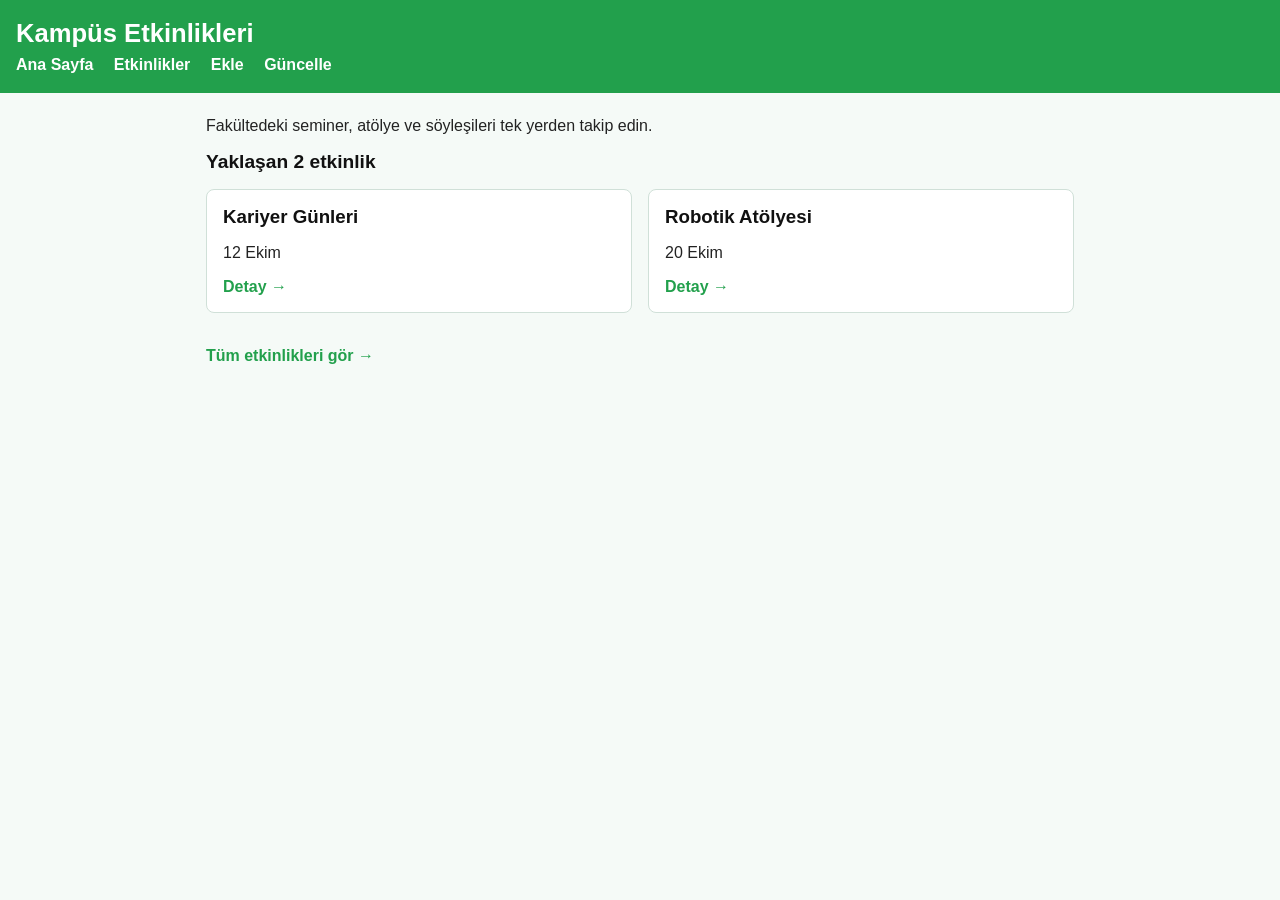
<file: index.html>
<!DOCTYPE html>
<html lang="tr">
<head>
  <meta charset="UTF-8">
  <meta name="viewport" content="width=device-width, initial-scale=1.0">
  <title>Kampüs Etkinlikleri - Ana Sayfa</title>
  <link rel="stylesheet" href="css/2416501003.css">
</head>
<body>
  <header>
    <h1>Kampüs Etkinlikleri</h1>
    <nav>
      <a href="index.html">Ana Sayfa</a>
      <a href="etkinlikler.html">Etkinlikler</a>
      <a href="etkinlik-ekle.html">Ekle</a>
      <a href="etkinlik-guncelle.html">Güncelle</a>
    </nav>
  </header>

  <main>
    <p>Fakültedeki seminer, atölye ve söyleşileri tek yerden takip edin.</p>
    <h2>Yaklaşan 2 etkinlik</h2>

    <section class="anasayfa-grid">
      <article class="kart">
        <h3>Kariyer Günleri</h3>
        <p>12 Ekim</p>
        <a href="etkinlik-detay.html">Detay →</a>
      </article>

      <article class="kart">
        <h3>Robotik Atölyesi</h3>
        <p>20 Ekim</p>
        <a href="etkinlik-detay.html">Detay →</a>
      </article>
    </section>

    <br>
    <a href="etkinlikler.html">Tüm etkinlikleri gör →</a>
  </main>
</body>
</html>
</file>
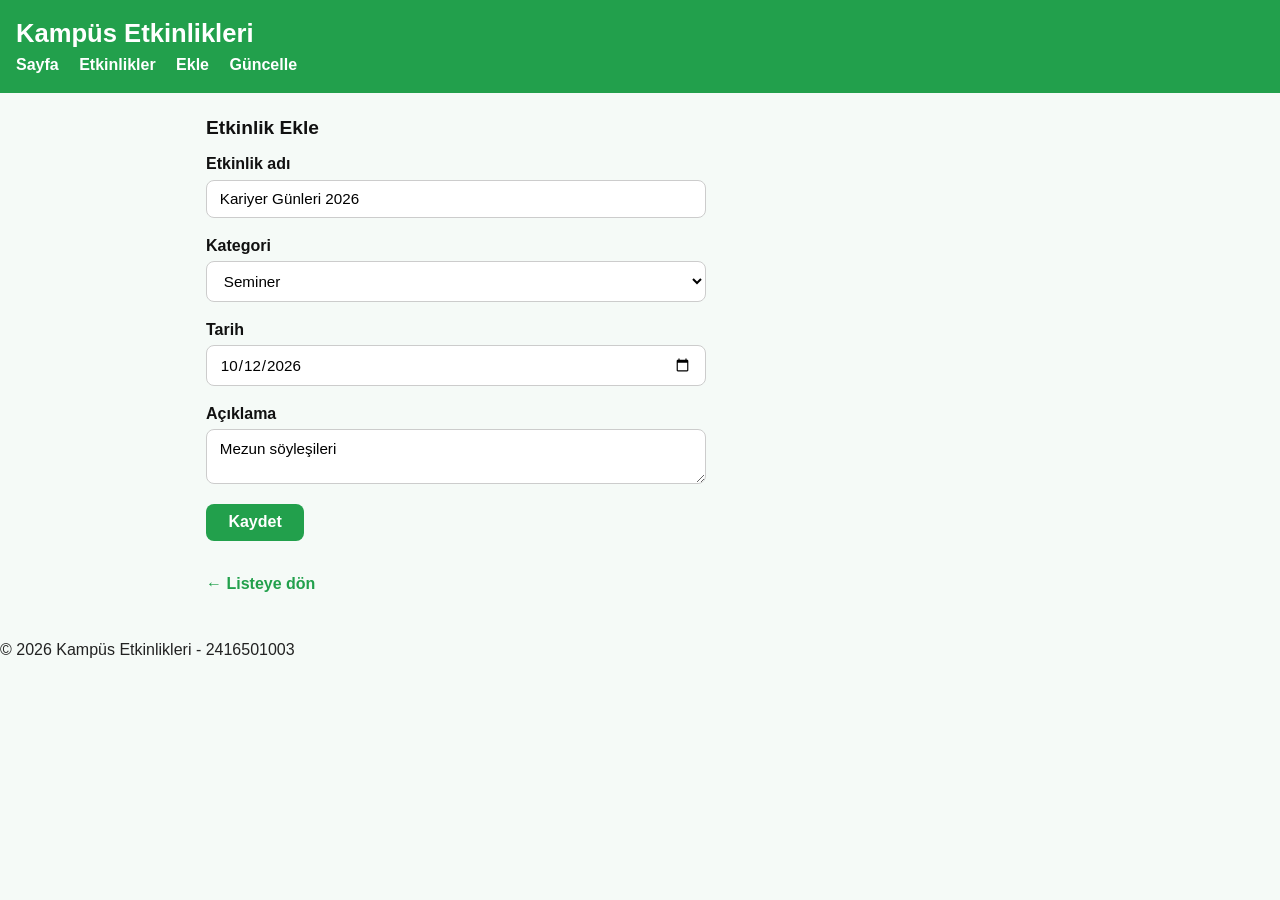
<file: etkinlik-ekle.html>
<!DOCTYPE html>
<html lang="tr">
<head>
  <meta charset="UTF-8">
  <meta name="viewport" content="width=device-width, initial-scale=1.0">
  <title>Etkinlik Ekle - Kampüs Etkinlikleri</title>
  <link rel="stylesheet" href="css/2416501003.css">
</head>
<body>

  <!-- Üst Menü / Header -->
  <header>
    <h1>Kampüs Etkinlikleri</h1>
    <nav>
      <a href="index.html">Sayfa</a>
      <a href="etkinlikler.html">Etkinlikler</a>
      <a href="etkinlik-ekle.html" class="aktif">Ekle</a>
      <a href="etkinlik-guncelle.html">Güncelle</a>
    </nav>
  </header>

  <!-- Ana İçerik -->
  <main>
    <h2>Etkinlik Ekle</h2>

    <form class="etkinlik-form">
  <div class="form-grup">
    <label for="ad">Etkinlik adı</label>
    <input type="text" id="ad" name="ad" value="Kariyer Günleri 2026">
  </div>

  <div class="form-grup">
    <label for="kategori">Kategori</label>
    <select id="kategori" name="kategori">
      <option value="seminer" selected>Seminer</option>
      <option value="atolye">Atölye</option>
      <option value="soylesi">Söyleşi</option>
    </select>
  </div>

  <div class="form-grup">
    <label for="tarih">Tarih</label>
    <input type="date" id="tarih" name="tarih" value="2026-10-12">
  </div>

  <div class="form-grup">
    <label for="aciklama">Açıklama</label>
    <textarea id="aciklama" name="aciklama">Mezun söyleşileri</textarea>
  </div>

  <button type="submit" class="btn">Kaydet</button>
</form>

    <br>
    <a href="etkinlikler.html">← Listeye dön</a>
  </main>

  <!-- Alt Bilgi / Footer -->
  <footer>
    <p>&copy; 2026 Kampüs Etkinlikleri - 2416501003</p>
  </footer>

</body>
</html>
</file>
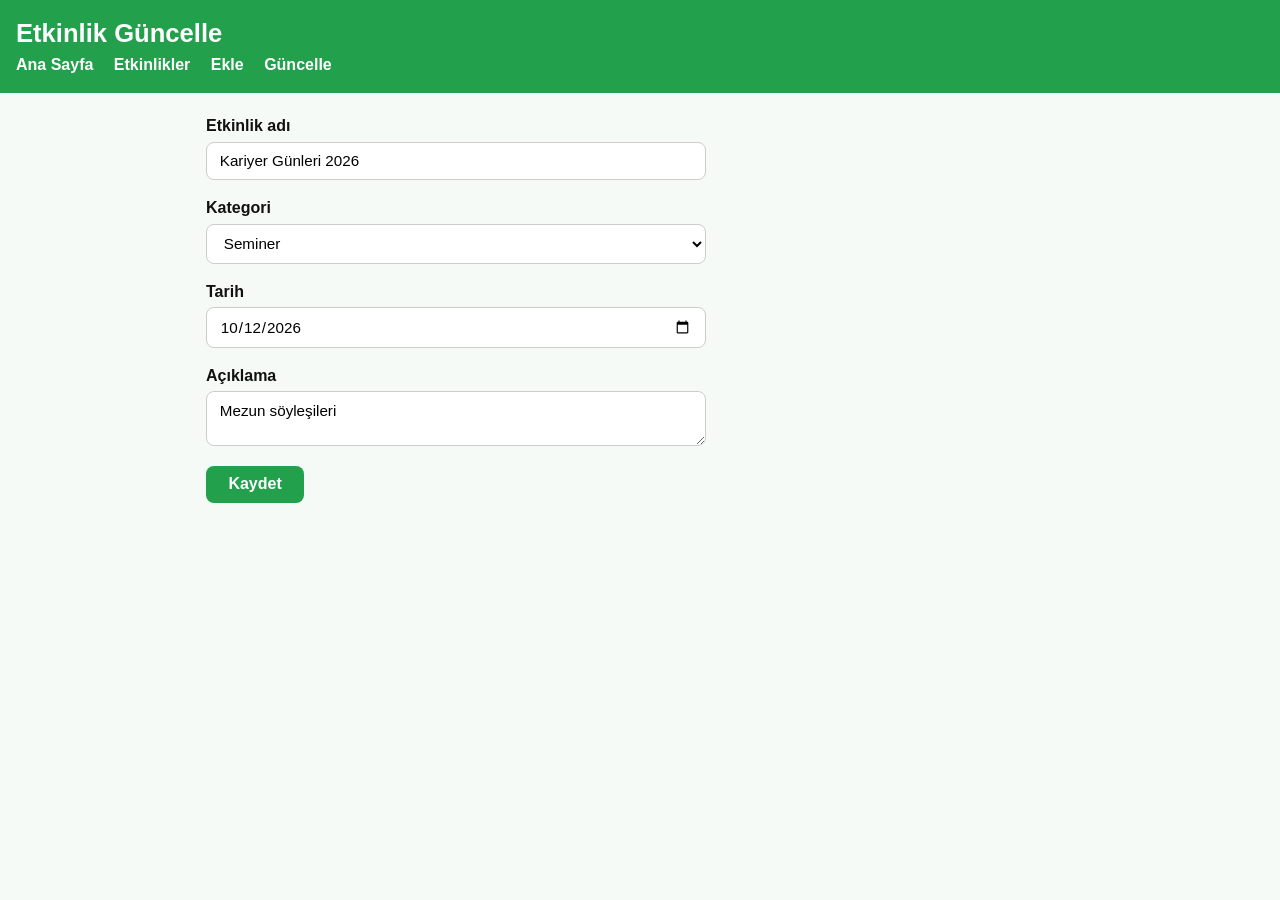
<file: etkinlik-guncelle.html>
<!DOCTYPE html>
<html lang="tr">
<head>
  <meta charset="UTF-8">
  <meta name="viewport" content="width=device-width, initial-scale=1.0">
  <title>Etkinlik Güncelle</title>
  <link rel="stylesheet" href="css/2416501003.css">
</head>
<body>
  <header>
    <h1>Etkinlik Güncelle</h1>
    <nav>
      <a href="index.html">Ana Sayfa</a>
      <a href="etkinlikler.html">Etkinlikler</a>
      <a href="etkinlik-ekle.html">Ekle</a>
      <a href="etkinlik-guncelle.html">Güncelle</a>
    </nav>
  </header>

  <main>
   <form class="etkinlik-form">
  <div class="form-grup">
    <label for="ad">Etkinlik adı</label>
    <input type="text" id="ad" name="ad" value="Kariyer Günleri 2026">
  </div>

  <div class="form-grup">
    <label for="kategori">Kategori</label>
    <select id="kategori" name="kategori">
      <option value="seminer" selected>Seminer</option>
      <option value="atolye">Atölye</option>
      <option value="soylesi">Söyleşi</option>
    </select>
  </div>

  <div class="form-grup">
    <label for="tarih">Tarih</label>
    <input type="date" id="tarih" name="tarih" value="2026-10-12">
  </div>

  <div class="form-grup">
    <label for="aciklama">Açıklama</label>
    <textarea id="aciklama" name="aciklama">Mezun söyleşileri</textarea>
  </div>

  <button type="submit" class="btn">Kaydet</button>
</form>
    
  </main>
</body>
</html>
</file>
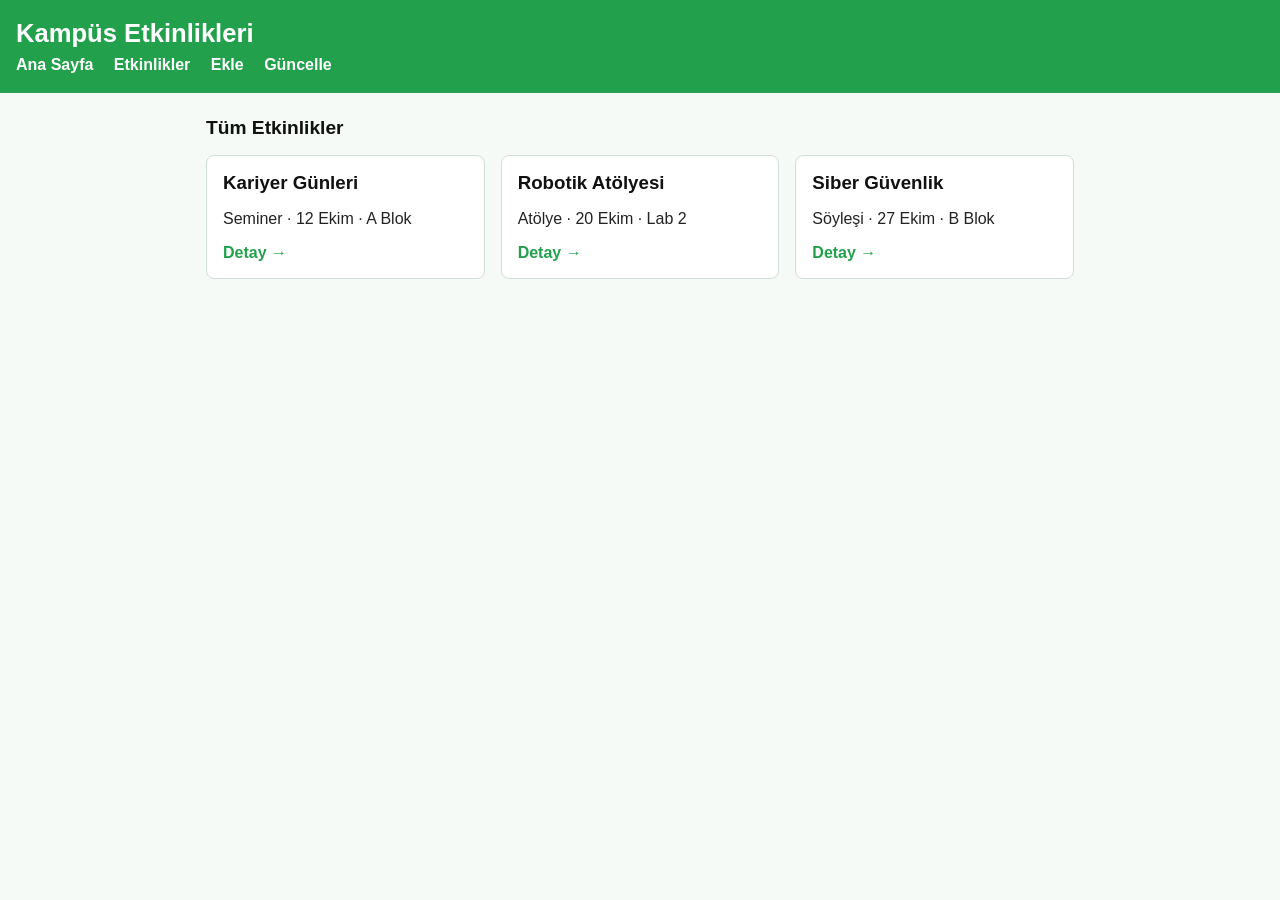
<file: etkinlikler.html>
<!DOCTYPE html>
<html lang="tr">
<head>
    <meta charset="UTF-8">
    <meta name="viewport" content="width=device-width, initial-scale=1.0">
    <title>Kampüs Etkinlikleri</title>
    <link rel="stylesheet" href="css/2416501003.css">
</head>
<body>
    <header>
        <h1>Kampüs Etkinlikleri</h1>
        <nav>
            <a href="index.html">Ana Sayfa</a>
            <a href="etkinlikler.html">Etkinlikler</a>
            <a href="etkinlik-ekle.html">Ekle</a>
            <a href="etkinlik-guncelle.html">Güncelle</a>
        </nav>
    </header>

   
     
<main>
  <h2>Tüm Etkinlikler</h2>

  <!-- class="etkinlikler-grid" olduğundan emin ol -->
  <section class="etkinlikler-grid">
    <article class="kart">
      <h3>Kariyer Günleri</h3>
      <p>Seminer · 12 Ekim · A Blok</p>
      <a href="etkinlik-detay.html">Detay →</a>
    </article>

    <article class="kart">
      <h3>Robotik Atölyesi</h3>
      <p>Atölye · 20 Ekim · Lab 2</p>
      <a href="etkinlik-detay.html">Detay →</a>
    </article>

    <article class="kart">
      <h3>Siber Güvenlik</h3>
      <p>Söyleşi · 27 Ekim · B Blok</p>
      <a href="etkinlik-detay.html">Detay →</a>
    </article>
  </section>
</main>

       
</body>
</html>
</file>
<file: css/2416501003.css>
/* Beyza Karabiyik — 2416501003 */
:root {
  --no: 2416501003;
  --ton: 140; /* Slayttaki yeşil ton */
  --renk-ana: hsl(var(--ton), 65%, 38%);
  --renk-zemin: hsl(var(--ton), 30%, 97%);
  --font: "Trebuchet MS", sans-serif;
  --bosluk-m: 1rem;
  --kose: 8px;
}

* {
  box-sizing: border-box;
}

body {
  font-family: var(--font);
  background-color: var(--renk-zemin);
  margin: 0;
  padding: 0;
  color: #222;
}

/* Üst Yeşil Bant ve Menü */
header {
  background-color: var(--renk-ana);
  color: #ffffff;
  padding: 1.2rem var(--bosluk-m);
  margin-bottom: 1.5rem;
}

header h1 {
  margin: 0 0 0.5rem 0;
  color: #ffffff;
  font-size: 1.6rem;
}

nav a {
  color: #ffffff;
  text-decoration: none;
  font-weight: bold;
  margin-right: 1rem;
}

nav a:hover {
  text-decoration: underline;
}

main {
  max-width: 900px;
  margin: 0 auto;
  padding: 0 var(--bosluk-m) 2rem var(--bosluk-m);
}

h2 {
  color: #111;
  font-size: 1.2rem;
  margin-top: 1rem;
}

a {
  color: var(--renk-ana);
  font-weight: bold;
  text-decoration: none;
}

a:hover {
  text-decoration: underline;
}

/* Kart Standartları */
article.kart {
  background: #ffffff;
  border: 1px solid #d0e0d8;
  border-radius: var(--kose);
  padding: var(--bosluk-m);
}

article.kart h3 {
  margin: 0 0 0.4rem 0;
  color: #111;
}

/* Ana Sayfadaki 2'li Düzen (Mobil First) */
.anasayfa-grid {
  display: grid;
  grid-template-columns: 1fr;
  gap: var(--bosluk-m);
}

/* Bilgisayar/Geniş Ekranda Yan Yana Geçiş */
@media screen and (min-width: 600px) {
  .anasayfa-grid {
    grid-template-columns: 1fr 1fr !important;
  }
}
/* Mobil (Varsayılan): Alt alta tek sütun */
section.etkinlikler-grid {
  display: grid;
  grid-template-columns: 1fr;
  gap: 1rem;
}

/* Masaüstü (Geniş Ekran): Yan yana 3 sütun */
@media screen and (min-width: 600px) {
  section.etkinlikler-grid {
    grid-template-columns: repeat(3, 1fr) !important;
  }
}
/* --- Detay Sayfası Tasarımı --- */

/* Afiş Görsel Boyutu */
.afis-kutusu {
  margin: 0;
  max-width: 300px;
}

.afis-kutusu img {
  width: 100%;
  height: auto;
  border-radius: var(--kose);
  display: block;
}

.afis-kutusu figcaption {
  font-size: 0.9rem;
  color: #555;
  margin-top: 0.4rem;
}

/* Künye (dl) Hizalaması */
.kunye {
  margin: 0;
}

.kunye dt {
  font-weight: bold;
  color: #111;
  margin-top: 0.5rem;
}

.kunye dd {
  margin-left: 0;
  margin-bottom: 0.8rem;
  color: #333;
}

/* Varsayılan Mobil Görünüm: Alt alta */
.detay-konteyner {
  display: flex;
  flex-direction: column;
  gap: 1.5rem;
  margin-bottom: 1.5rem;
}

/* Masaüstü (Geniş Ekran): Yan Yana (Afiş Solda, Künye Sağda) */
@media screen and (min-width: 600px) {
  .detay-konteyner {
    flex-direction: row !important;
    align-items: flex-start;
  }
}
/* --- Form Tasarımı --- */
.etkinlik-form {
  max-width: 500px;
  display: flex;
  flex-direction: column;
  gap: 1.2rem;
}

.form-grup {
  display: flex;
  flex-direction: column;
  gap: 0.4rem;
}

.form-grup label {
  font-weight: bold;
  color: #111;
  font-size: 1rem;
}

.form-grup input,
.form-grup select,
.form-grup textarea {
  width: 100%;
  padding: 0.6rem 0.8rem;
  border: 1px solid #ccc;
  border-radius: var(--kose);
  font-family: inherit;
  font-size: 0.95rem;
  background-color: #fff;
  box-sizing: border-box;
}

.form-grup input:focus,
.form-grup select:focus,
.form-grup textarea:focus {
  outline: none;
  border-color: var(--renk-ana);
  box-shadow: 0 0 0 2px rgba(46, 125, 50, 0.2);
}

/* Yeşil Buton */
.btn {
  display: inline-block;
  background-color: var(--renk-ana);
  color: #ffffff !important;
  border: none;
  padding: 0.7rem 1.2rem;
  border-radius: var(--kose);
  font-weight: bold;
  cursor: pointer;
  width: fit-content;
  font-size: 1rem;
}

.btn:hover {
  opacity: 0.9;
  text-decoration: none;
}
/* Formu dikey sıralama */
.etkinlik-form {
  display: flex;
  flex-direction: column;
  gap: 1rem;
  max-width: 400px; /* Formun çok fazla uzamasını engeller */
}

/* Her etiket ve girdiyi alt alta yapma */
.form-grup {
  display: flex;
  flex-direction: column;
  gap: 0.3rem;
}

.form-grup label {
  font-weight: bold;
}

.form-grup input,
.form-grup select,
.form-grup textarea {
  padding: 0.5rem;
  border: 1px solid #ccc;
  border-radius: 6px;
  width: 100%;
  box-sizing: border-box;
}
/* Form alanlarının genişliğini tam oturtma */
.etkinlik-form {
  display: flex;
  flex-direction: column;
  gap: 1.2rem;
  max-width: 500px; /* Formun çok genişleyip dağılmasını önler */
  width: 100%;
  align-items: stretch; /* İçindeki elemanların tam genişlik almasını sağlar */
  text-align: left; /* Metinleri sola hizalar */
}

.form-grup {
  display: flex;
  flex-direction: column;
  align-items: flex-start;
  gap: 0.4rem;
  width: 100%;
}

.form-grup label {
  font-weight: bold;
  font-size: 1rem;
  color: #111;
}

/* Tüm input, select ve textarea kutularını %100 genişlik yap */
.form-grup input,
.form-grup select,
.form-grup textarea {
  width: 100% !important;
  box-sizing: border-box; /* Padding dahil genişlik hesabı */
  padding: 0.6rem 0.8rem;
  border: 1px solid #ccc;
  border-radius: 8px;
  font-size: 0.95rem;
  font-family: inherit;
  background-color: #ffffff;
}

/* Kaydet Butonunu Sol Alt Köşeye Şık Bir Şekilde Koyma */
.etkinlik-form .btn {
  width: fit-content;
  align-self: flex-start;
  background-color: var(--renk-ana, #2e7d32);
  color: #ffffff !important;
  padding: 0.6rem 1.4rem;
  border: none;
  border-radius: 8px;
  font-weight: bold;
  cursor: pointer;
  font-size: 1rem;
}

/* Listeye Dön Linki */
main a[href="etkinlikler.html"] {
  display: inline-block;
  margin-top: 1rem;
  color: var(--renk-ana, #2e7d32);
  font-weight: bold;
  text-decoration: none;
}
</file>
